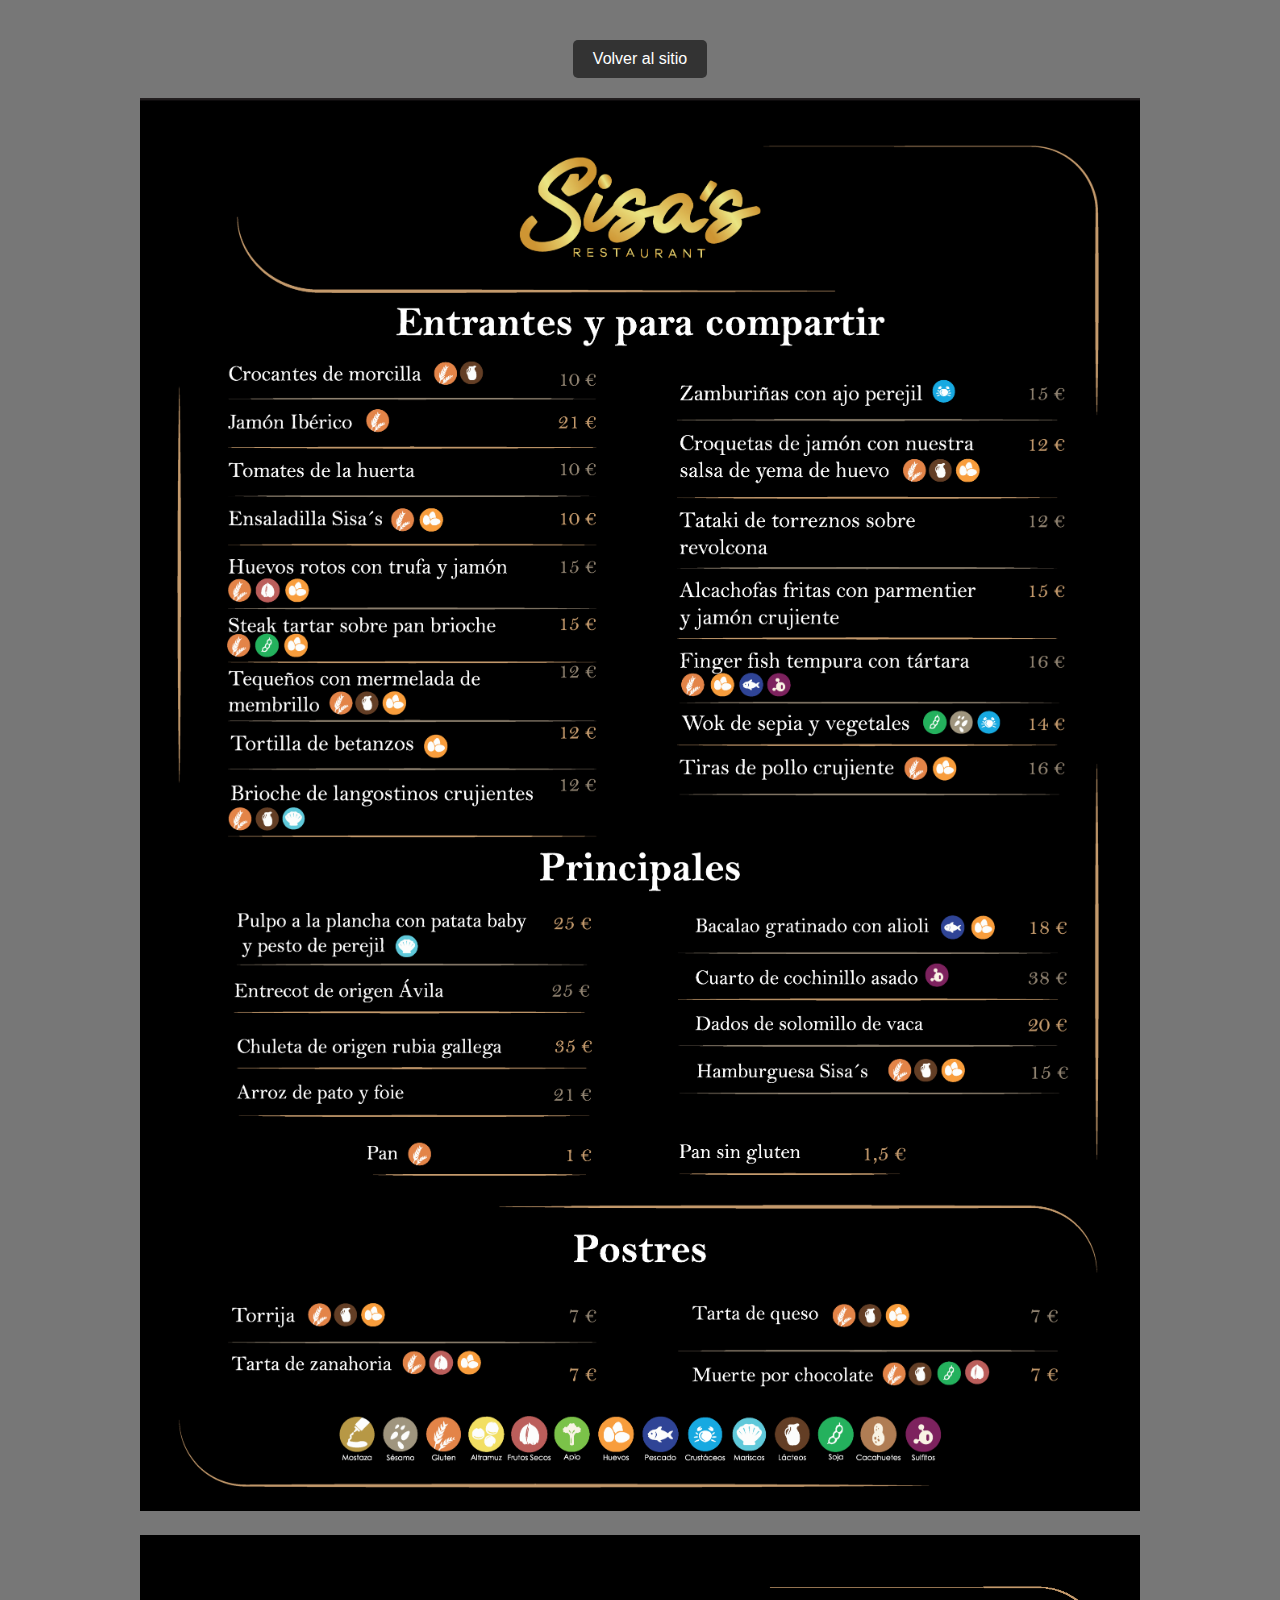
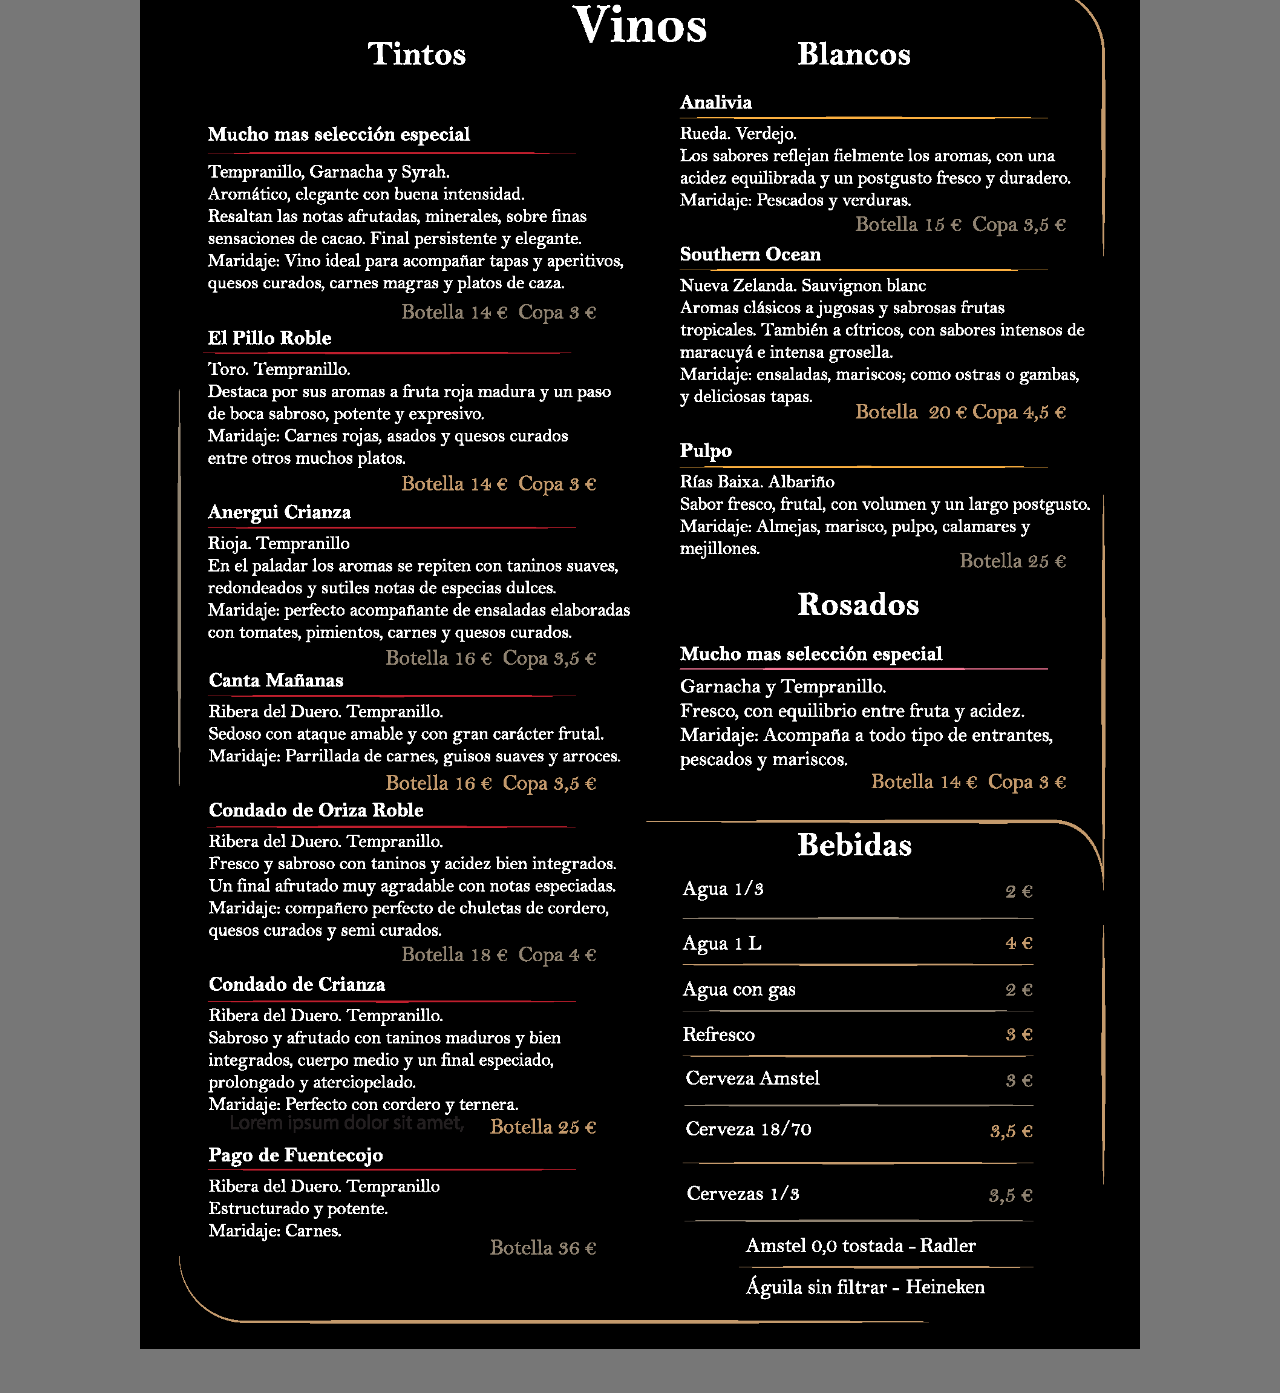
<file: menu.html>
<!DOCTYPE html>
<html lang="es">
<head>
    <meta charset="UTF-8">
    <meta name="viewport" content="width=device-width, initial-scale=1.0">
    <title>Menú - Sisa's Restaurant</title>
    <style>
        body {
            font-family: 'Arial', sans-serif;
            margin: 0;
            padding: 0;
            background-color: #777777;
            text-align: center;
        }
        .menu-container {
            max-width: 1000px; /* Ajusta el ancho máximo del contenedor si es necesario */
            margin: 0 auto;
            padding: 20px;
        }
        .menu-image {
            width: 100%; /* Asegura que la imagen ocupe todo el ancho disponible */
            height: auto;
            margin-bottom: 20px; /* Espacio entre las imágenes */
        }
        .back-button {
            display: inline-block;
            margin: 20px;
            padding: 10px 20px;
            background-color: #333;
            color: #fff;
            text-decoration: none;
            border-radius: 5px;
        }
        .back-button:hover {
            background-color: #555;
        }
    </style>
</head>
<body>
    <div class="menu-container">
        <a href="index.html" class="back-button">Volver al sitio</a>
        <img src="imagenes/menus/menu nuevo 1.png" alt="Menú Parte 1" class="menu-image"> <!-- Imagen 1 -->
        <img src="imagenes/menus/menu nuevo 2.png" alt="Menú Parte 2" class="menu-image"> <!-- Imagen 2 -->
    </div>
</body>
</html>
</file>
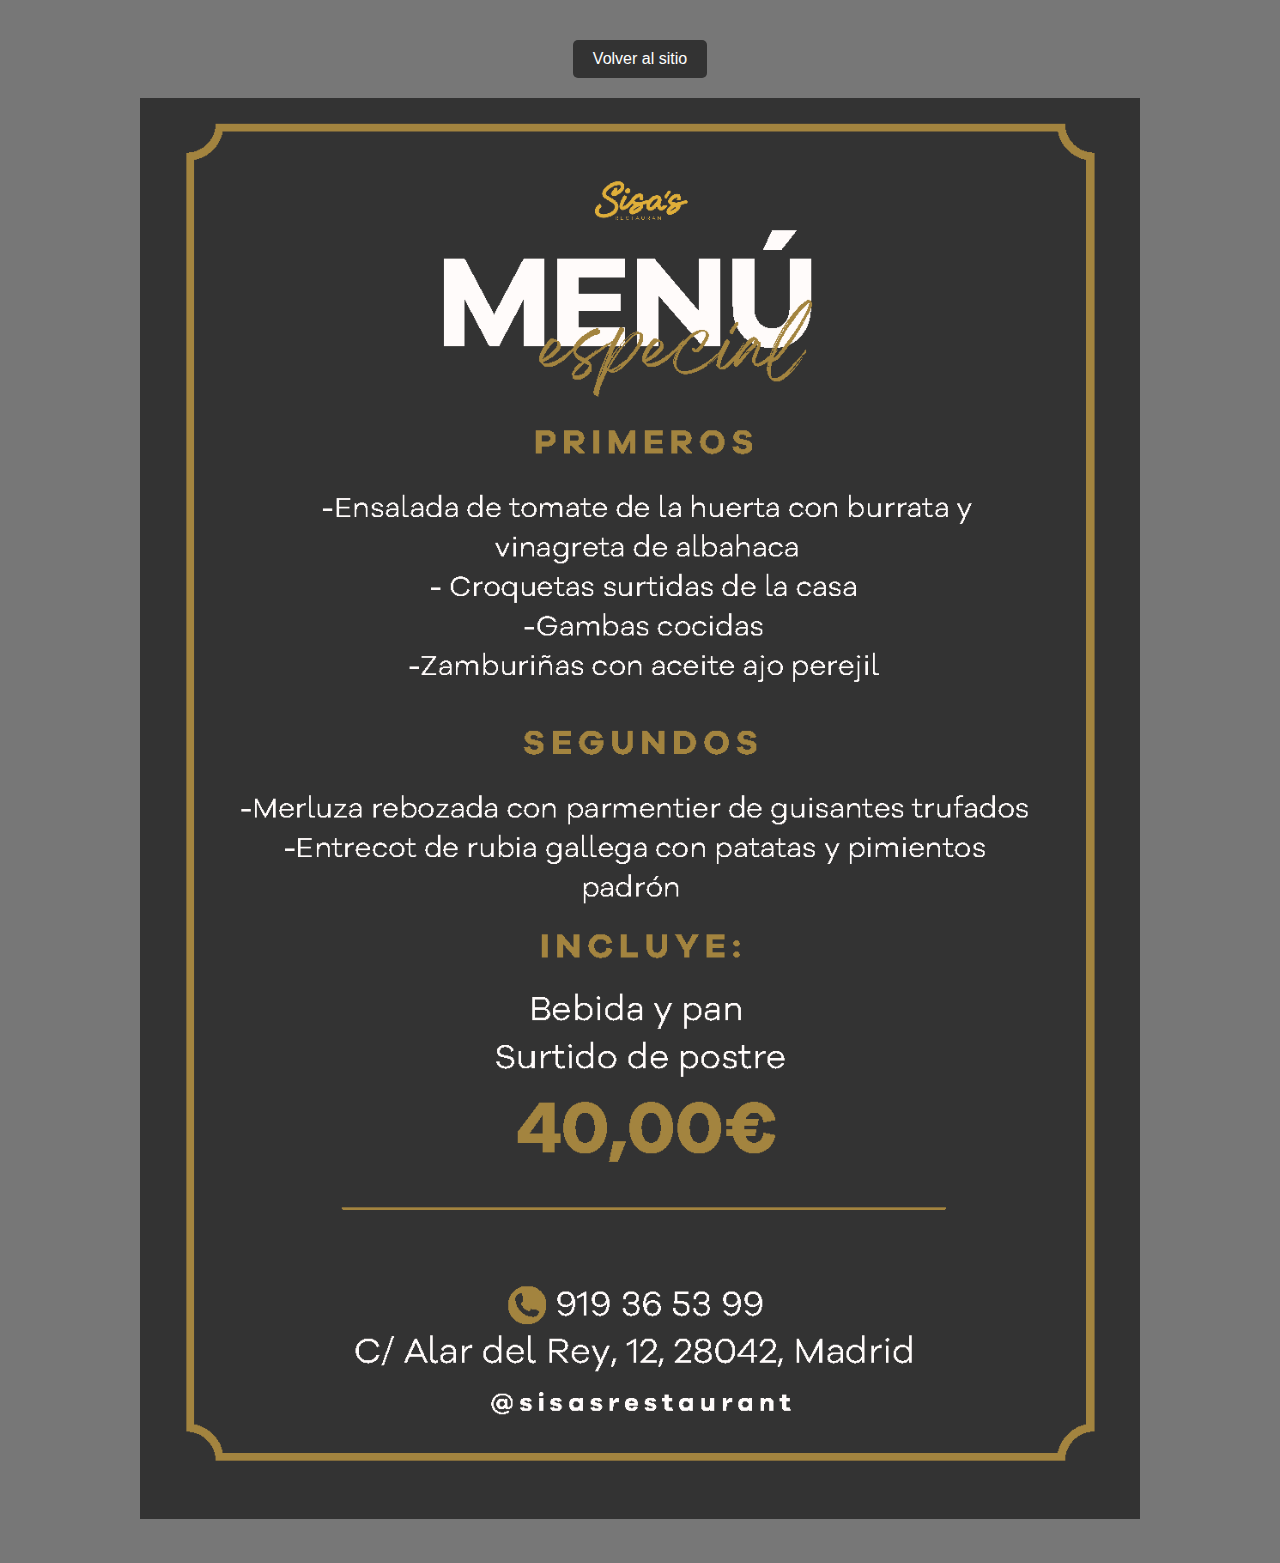
<file: menuGrupal.html>
<!DOCTYPE html>
<html lang="es">
<head>
    <meta charset="UTF-8">
    <meta name="viewport" content="width=device-width, initial-scale=1.0">
    <title>Menú - Sisa's Restaurant</title>
    <style>
        body {
            font-family: 'Arial', sans-serif;
            margin: 0;
            padding: 0;
            background-color: #777777;
            text-align: center;
        }
        .menu-container {
            max-width: 1000px; /* Ajusta el ancho máximo del contenedor si es necesario */
            margin: 0 auto;
            padding: 20px;
        }
        .menu-image {
            width: 100%; /* Asegura que la imagen ocupe todo el ancho disponible */
            height: auto;
            margin-bottom: 20px; /* Espacio entre las imágenes */
        }
        .back-button {
            display: inline-block;
            margin: 20px;
            padding: 10px 20px;
            background-color: #333;
            color: #fff;
            text-decoration: none;
            border-radius: 5px;
        }
        .back-button:hover {
            background-color: #555;
        }
    </style>
</head>
<body>
    <div class="menu-container">
        <a href="index.html" class="back-button">Volver al sitio</a>
        <img src="imagenes/menus/MenuGrupal - SISA´S.pdf.png" alt="Menu grupos" class="menu-image"> <!-- Imagen 1 -->
    </div>
</body>
</html>
</file>
